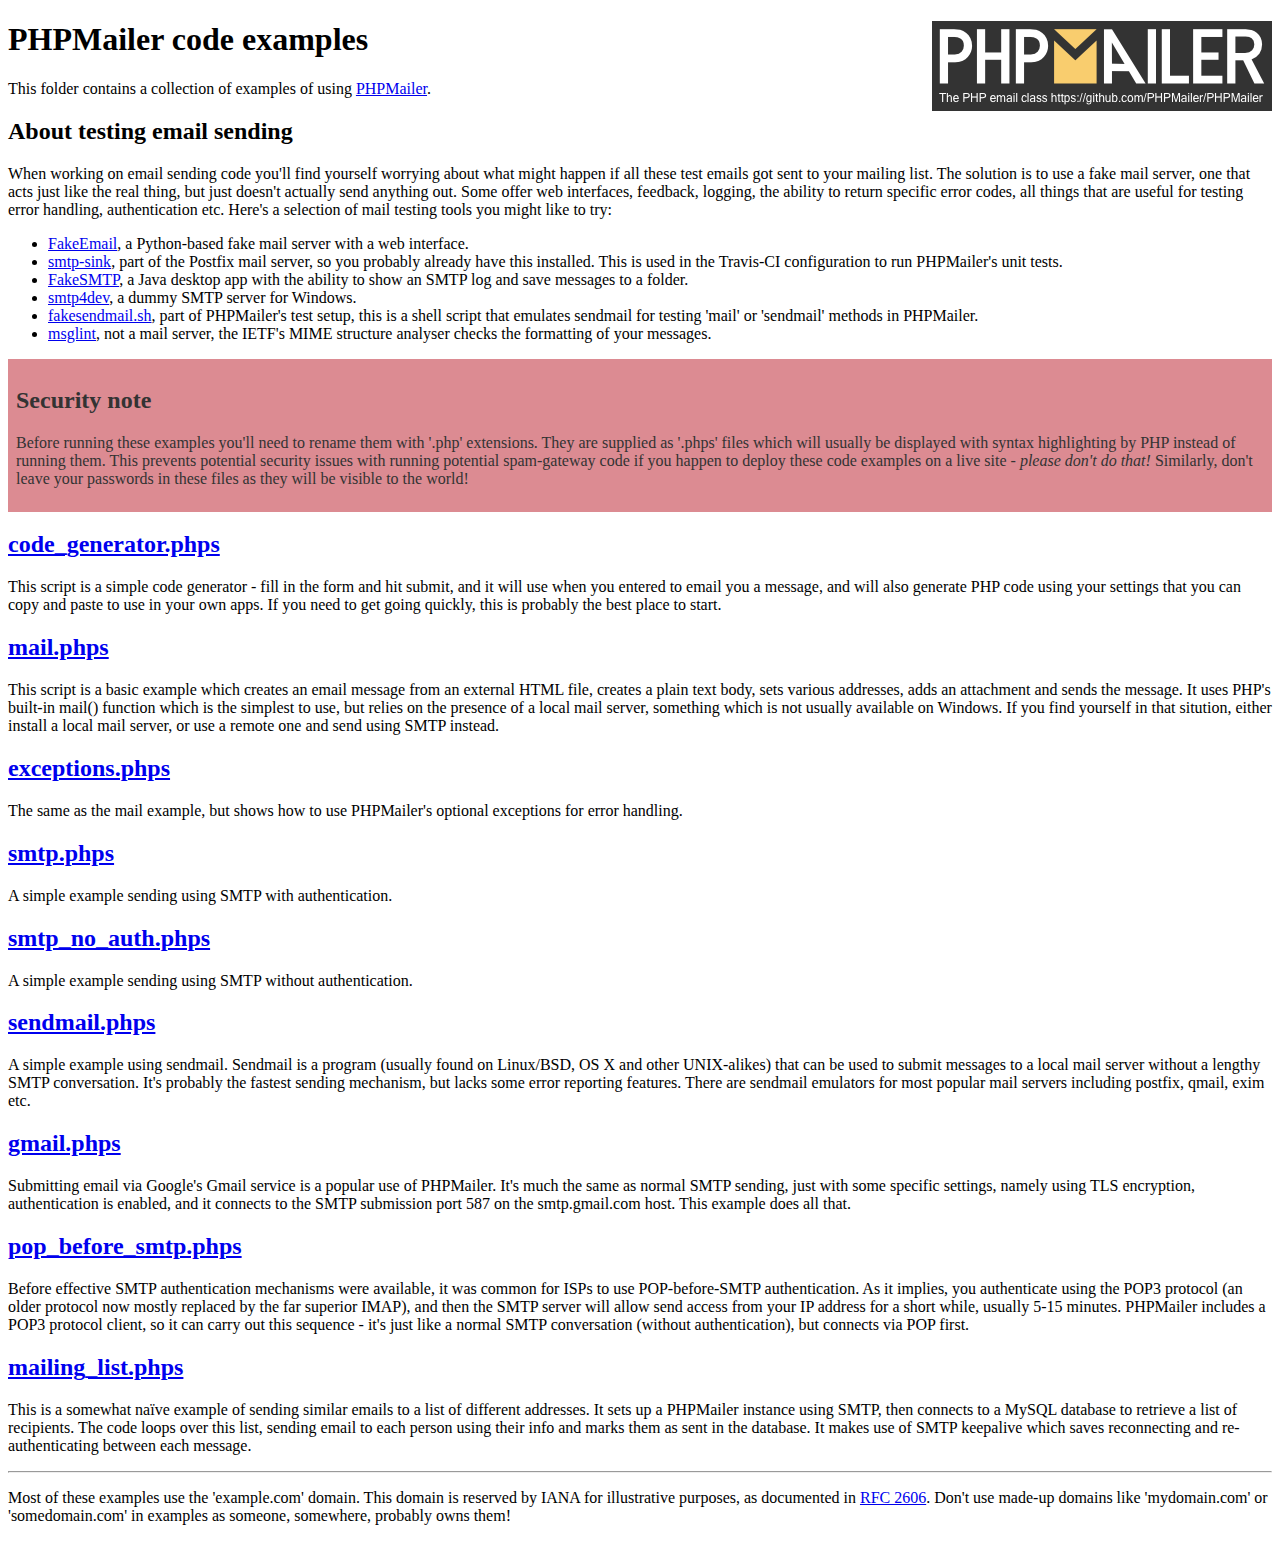
<file: PHPMailer/examples/index.html>
<!DOCTYPE html>
<html>
<head>
	<meta charset="UTF-8">
	<title>PHPMailer Examples</title>
</head>
<body>
<h1>PHPMailer code examples<a href="https://github.com/PHPMailer/PHPMailer"><img src="images/phpmailer.png" style="float:right; border:0;" alt="PHPMailer logo"></a></h1>
<p>This folder contains a collection of examples of using <a href="https://github.com/PHPMailer/PHPMailer">PHPMailer</a>.</p>
<h2>About testing email sending</h2>
<p>When working on email sending code you'll find yourself worrying about what might happen if all these test emails got sent to your mailing list. The solution is to use a fake mail server, one that acts just like the real thing, but just doesn't actually send anything out. Some offer web interfaces, feedback, logging, the ability to return specific error codes, all things that are useful for testing error handling, authentication etc. Here's a selection of mail testing tools you might like to try:</p>
<ul>
  <li><a href="https://github.com/isotoma/FakeEmail">FakeEmail</a>, a Python-based fake mail server with a web interface.</li>
  <li><a href="http://www.postfix.org/smtp-sink.1.html">smtp-sink</a>, part of the Postfix mail server, so you probably already have this installed. This is used in the Travis-CI configuration to run PHPMailer's unit tests.</li>
  <li><a href="https://github.com/Nilhcem/FakeSMTP">FakeSMTP</a>, a Java desktop app with the ability to show an SMTP log and save messages to a folder.</li>
  <li><a href="http://smtp4dev.codeplex.com">smtp4dev</a>, a dummy SMTP server for Windows.</li>
  <li><a href="https://github.com/PHPMailer/PHPMailer/blob/master/test/fakesendmail.sh">fakesendmail.sh</a>, part of PHPMailer's test setup, this is a shell script that emulates sendmail for testing 'mail' or 'sendmail' methods in PHPMailer.</li>
  <li><a href="http://tools.ietf.org/tools/msglint/">msglint</a>, not a mail server, the IETF's MIME structure analyser checks the formatting of your messages.</li>
</ul>
<div style="padding: 8px; color: #333333; background-color: #dc8b92">
<h2>Security note</h2>
<p>Before running these examples you'll need to rename them with '.php' extensions. They are supplied as '.phps' files which will usually be displayed with syntax highlighting by PHP instead of running them. This prevents potential security issues with running potential spam-gateway code if you happen to deploy these code examples on a live site - <em>please don't do that!</em> Similarly, don't leave your passwords in these files as they will be visible to the world!</p>
</div>
<h2><a href="code_generator.phps">code_generator.phps</a></h2>
<p>This script is a simple code generator - fill in the form and hit submit, and it will use when you entered to email you a message, and will also generate PHP code using your settings that you can copy and paste to use in your own apps. If you need to get going quickly, this is probably the best place to start.</p>
<h2><a href="mail.phps">mail.phps</a></h2>
<p>This script is a basic example which creates an email message from an external HTML file, creates a plain text body, sets various addresses, adds an attachment and sends the message. It uses PHP's built-in mail() function which is the simplest to use, but relies on the presence of a local mail server, something which is not usually available on Windows. If you find yourself in that sitution, either install a local mail server, or use a remote one and send using SMTP instead.</p>
<h2><a href="exceptions.phps">exceptions.phps</a></h2>
<p>The same as the mail example, but shows how to use PHPMailer's optional exceptions for error handling.</p>
<h2><a href="smtp.phps">smtp.phps</a></h2>
<p>A simple example sending using SMTP with authentication.</p>
<h2><a href="smtp_no_auth.phps">smtp_no_auth.phps</a></h2>
<p>A simple example sending using SMTP without authentication.</p>
<h2><a href="sendmail.phps">sendmail.phps</a></h2>
<p>A simple example using sendmail. Sendmail is a program (usually found on Linux/BSD, OS X and other UNIX-alikes) that can be used to submit messages to a local mail server without a lengthy SMTP conversation. It's probably the fastest sending mechanism, but lacks some error reporting features. There are sendmail emulators for most popular mail servers including postfix, qmail, exim etc.</p>
<h2><a href="gmail.phps">gmail.phps</a></h2>
<p>Submitting email via Google's Gmail service is a popular use of PHPMailer. It's much the same as normal SMTP sending, just with some specific settings, namely using TLS encryption, authentication is enabled, and it connects to the SMTP submission port 587 on the smtp.gmail.com host. This example does all that.</p>
<h2><a href="pop_before_smtp.phps">pop_before_smtp.phps</a></h2>
<p>Before effective SMTP authentication mechanisms were available, it was common for ISPs to use POP-before-SMTP authentication. As it implies, you authenticate using the POP3 protocol (an older protocol now mostly replaced by the far superior IMAP), and then the SMTP server will allow send access from your IP address for a short while, usually 5-15 minutes. PHPMailer includes a POP3 protocol client, so it can carry out this sequence - it's just like a normal SMTP conversation (without authentication), but connects via POP first.</p>
<h2><a href="mailing_list.phps">mailing_list.phps</a></h2>
<p>This is a somewhat naïve example of sending similar emails to a list of different addresses. It sets up a PHPMailer instance using SMTP, then connects to a MySQL database to retrieve a list of recipients. The code loops over this list, sending email to each person using their info and marks them as sent in the database. It makes use of SMTP keepalive which saves reconnecting and re-authenticating between each message.</p>
<hr>
<p>Most of these examples use the 'example.com' domain. This domain is reserved by IANA for illustrative purposes, as documented in <a href="http://tools.ietf.org/html/rfc2606">RFC 2606</a>. Don't use made-up domains like 'mydomain.com' or 'somedomain.com' in examples as someone, somewhere, probably owns them!</p>
</body>
</html>
</file>
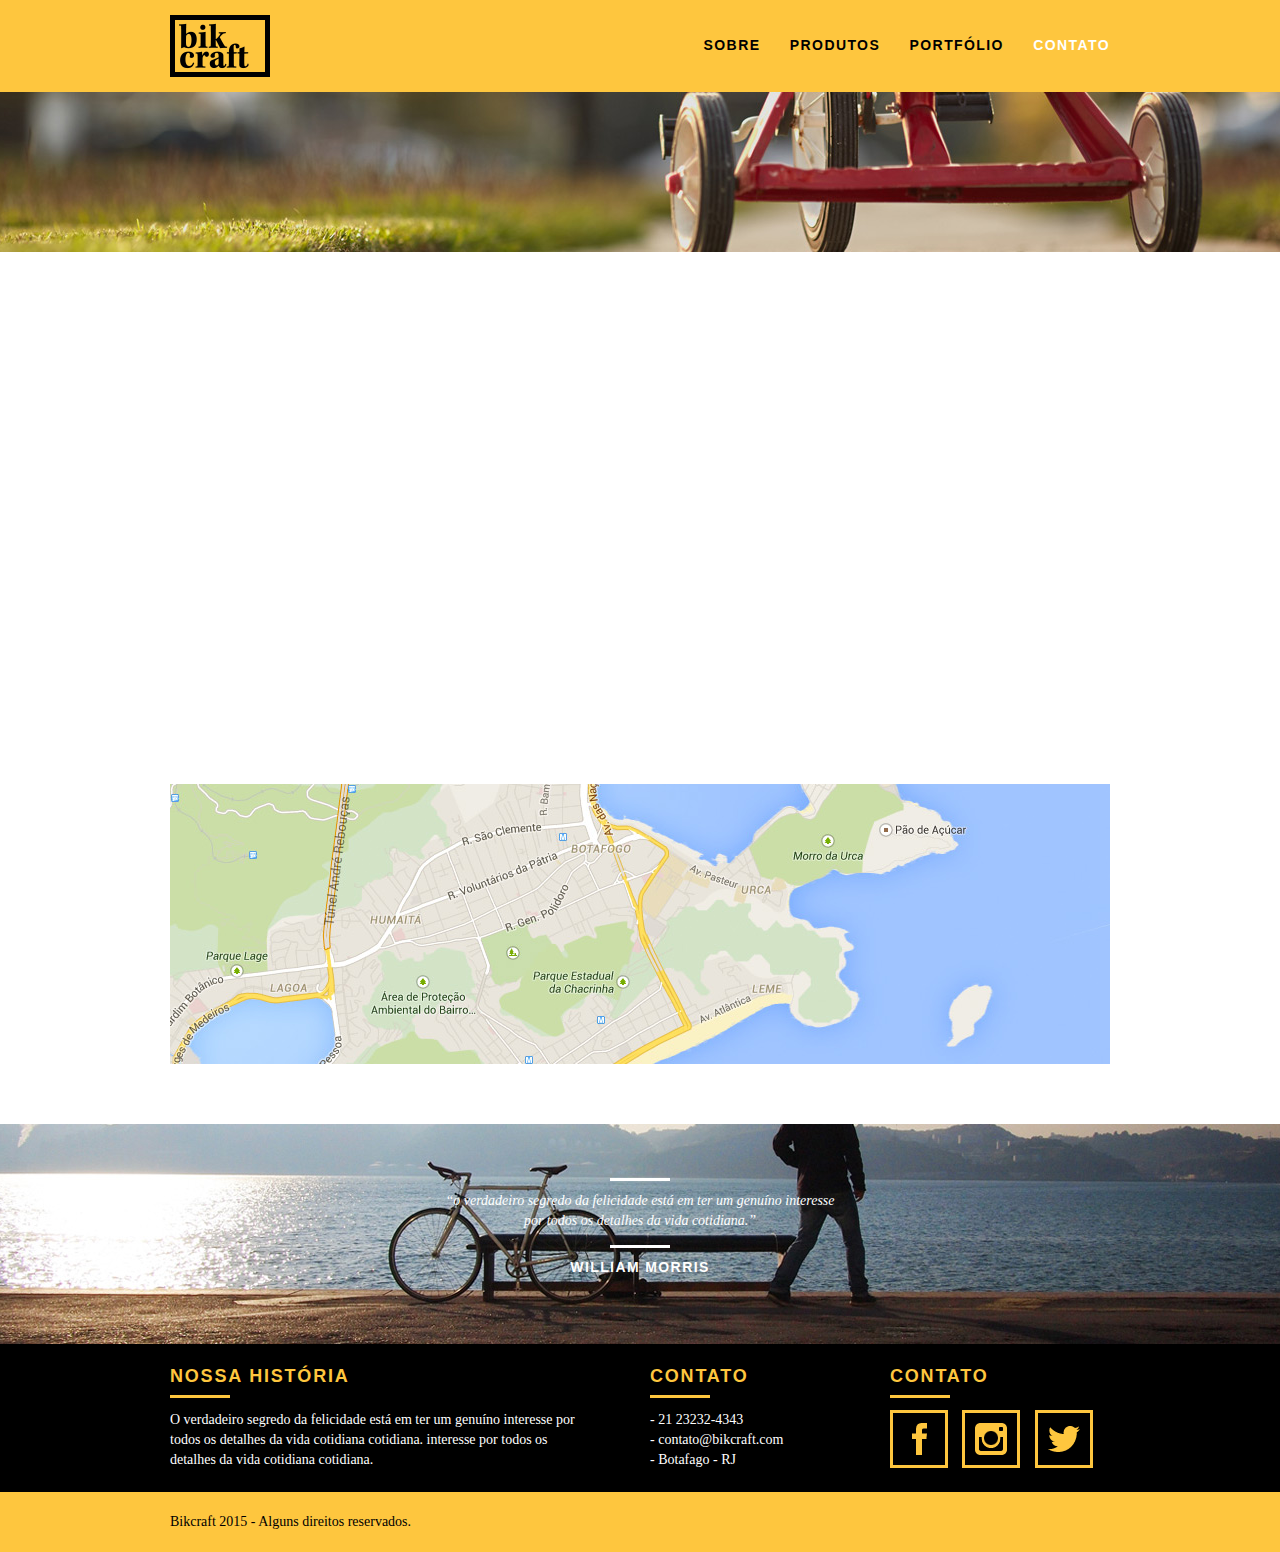
<file: contato.html>
<!DOCTYPE html>
<html lang="pt-br">
	<head>
		<meta charset="utf-8">
		<title>Bikcraft - Contato - 11 99999-9999</title>

		<meta name="description" content="Compre a sua bicicleta personalizada na Bikcraft. Possuímos modelos Passeio, Retrô e Esporte.">
		<meta property="og:type" content="website"/>
		<meta property="og:title" content="Bikcraft -  Contato - 11 99999-9999"/>
		<meta property="og:description" content="Compre sua bicicleta personalizada na Bikcraft."/>
		<meta property="og:url" content="http://bikcraft.com/contato.html"/>
		<meta property="og:image" content="http://http://bikcraft.com/img-og-image.png"/>

		<meta name="viewport" content="width=device-width, initial-scale=1">

		<link rel="shortcut icon" href="favicon.ico"

		<link rel="stylesheet" href="css/normalize.css">
		<link rel="stylesheet" href="css/reset.css">
		<link rel="stylesheet" href="css/grid.css">
		<link rel="stylesheet" href="css/style.css">
		<link rel="stylesheet" href="css/contato.css">
		<link rel="stylesheet" href="css/responsivo.css">
		<script src="js/libs/modernizr.custom.45655.js"></script>
	</head>
	<body>

		<header class="header">
			<div class="container">
				<a href="index.html" class="grid-4">
					<img src="img/logo.png" alt="Bikcraft">
				</a>
				<nav class="grid-12 header_menu">
					<ul>
						<li><a href="sobre.html">Sobre</a></li>
						<li><a href="produtos.html">Produtos</a></li>
						<li><a href="portfolio.html">Portfólio</a></li>
						<li><a href="contato.html" class="menu_ativo">Contato</a></li>
					</ul>
				</nav>
			</div>
		</header>

		<section class="introducao-interna interna_contato">
				<div class="container">
					<h1>Contato</h1>
					<p>Tire suas dúvidas com a gente.</p>
				</div>
			</section>
			
				
				<section class="contato container animar-interno" >
							<form action="enviar.php" method="post" name="form" class="formphp contato_form grid-8">
							<label for="nome">Nome</label>
							<input id="nome" name="nome" type="text">
							<label for="email">E-mail</label>
							<input id="email" name="email" type="text">
							<label for="telefone">Telefone</label>
							<input id="telefone" name="telefone" type="text">
						
							<label class="nao-aparece">Se você não é um robô, deixe em branco.</label>
							<input type="text" class="nao-aparece" name="leaveblank">
							<label class="nao-aparece">Se você não é um robô, não mude este campo.</label>
							<input type="text" class="nao-aparece" name="dontchange" value="http://" >
						
							<label for="mensagem">Mensagem</label>
							<textarea name="mensagem" id="mensagem"></textarea>
						
							<button id="enviar" name="enviar" type="submit" class="btn btn-preto" >Enviar</button>
						</form>


						<div class="contato_dados grid-8">
							<h3>Dados</h3>
							<span>+55 21 93223 3232</span>
							<span>orcamento@bikcraft.com</span>
							<span>Rua Ali Perto - Bairro Central</span>
							<span>São Paulo - SP - Brasil</span>
							<h3>Redes Sociais</h3>
							<ul>
									<li><a href="http://facebook.com" target="_blank"><img src="img/redes-sociais/facebook.png"></a></li>
									<li><a href="http://instagram.com" target="_blank"><img src="img/redes-sociais/instagram.png"></a></li>
									<li><a href="http://twitter.com" target="_blank"><img src="img/redes-sociais/twitter.png"></a></li>
								</ul>
						</div>
				</section>

				<section class="container contato_mapa">
					<a href="http://google.com" target="_blank" class="grid-16"><img src="img/endereco-bikcraft.jpg" alt="Endereço do Bikcraft"></a>
				</section>
	
			<div class="quebra">
				<blockquote class="quote-externo container">
					<p>“o verdadeiro segredo da felicidade está em ter um genuíno interesse por todos os detalhes da vida cotidiana.”</p>
					<cite>WILLIAM MORRIS</cite>
				</blockquote>
			</div>
	
			<footer>
				<div class="footer">
					<div class="container">
	
						<div class="grid-8 footer_historia">
							<h3>Nossa História</h3>
							<p>O verdadeiro segredo da felicidade está em ter um genuíno interesse por todos os detalhes da vida cotidiana cotidiana. interesse por todos os detalhes da vida cotidiana cotidiana.</p>
						</div>
	
						<div class="grid-4 footer_contato">
							<h3>Contato</h3>
							<ul>
								<li>- 21 23232-4343</li>
								<li>- contato@bikcraft.com</li>
								<li>- Botafago - RJ</li>
							</ul>
						</div>
	
						<div class="grid-4 footer_redes">
							<h3>Contato</h3>
							<ul>
								<li><a href="http://facebook.com" target="_blank"><img src="img/redes-sociais/facebook.png" alt="Facebook Bikcraft"></a></li>
								<li><a href="http://instagram.com" target="_blank"><img src="img/redes-sociais/instagram.png" alt="Instagram Bikcraft"></a></li>
								<li><a href="http://twitter.com" target="_blank"><img src="img/redes-sociais/twitter.png" alt="Twitter Bikcraft"></a></li>
							</ul>
						</div>
	
					</div>
				</div>
	
				<div class="copy">
					<div class="container">
						<p class="grid-16">Bikcraft 2015 - Alguns direitos reservados.</p>
					</div>
				</div>
			</footer>
	
<!-- JavaScript -->	
<script src="js/libs/jquery.js"></script>
<script src="js/libs/plugin.js"></script>
<script src="js/libs/main.js"></script>
<!-- JavaScript -->	

<script>
	$(function() {
		$(".rslides").responsiveSlides();
	});
</script>
		</body>
	</html>
</file>
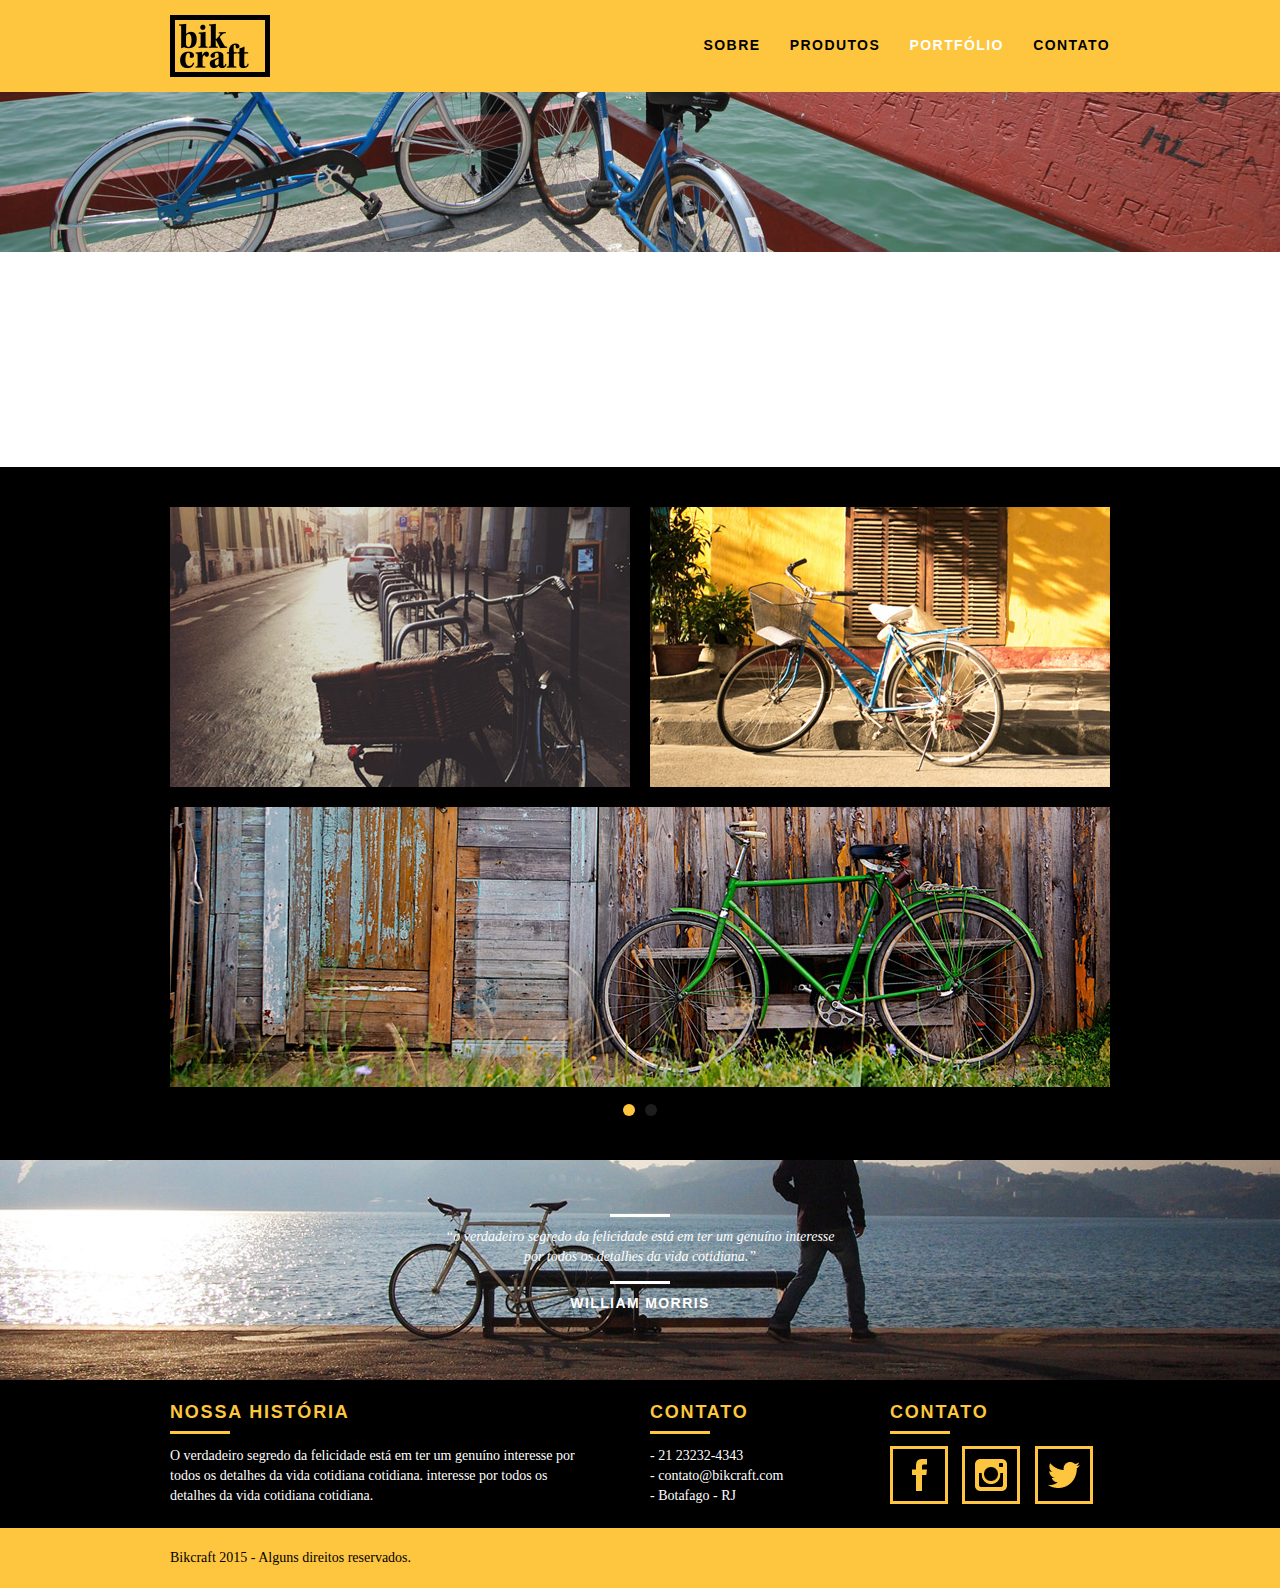
<file: portfolio.html>
<!DOCTYPE html>
<html lang="pt-br">
	<head>
		<meta charset="utf-8">
		<title>Bikcraft - Conheça o portfólio de clientes</title>

		<meta name="description" content="Compre a sua bicicleta personalizada na Bikcraft. Possuímos modelos Passeio, Retrô e Esporte.">
		<meta property="og:type" content="website"/>
		<meta property="og:title" content="Bikcraft - Conheça o portfólio de clientes"/>
		<meta property="og:description" content="Compre sua bicicleta personalizada na Bikcraft."/>
		<meta property="og:url" content="http://bikcraft.com/portfolio.html"/>
		<meta property="og:image" content="http://http://bikcraft.com/img-og-image.png"/>

		<meta name="viewport" content="width=device-width, initial-scale=1">

		<link rel="shortcut icon" href="favicon.ico"

		<link rel="stylesheet" href="css/normalize.css">
		<link rel="stylesheet" href="css/reset.css">
		<link rel="stylesheet" href="css/grid.css">
		<link rel="stylesheet" href="css/style.css">
		<link rel="stylesheet" href="css/portfolio.css">
		<link rel="stylesheet" href="css/responsivo.css">
		<script src="js/libs/modernizr.custom.45655.js"></script>
	</head>
	<body>

		<header class="header">
			<div class="container">
				<a href="index.html" class="grid-4">
					<img src="img/logo.png" alt="Bikcraft">
				</a>
				<nav class="grid-12 header_menu">
					<ul>
						<li><a href="sobre.html">Sobre</a></li>
						<li><a href="produtos.html">Produtos</a></li>
						<li><a href="portfolio.html" class="menu_ativo">Portfólio</a></li>
						<li><a href="contato.html">Contato</a></li>
					</ul>
				</nav>
			</div>
		</header>

		<section class="introducao-interna interna_portfolio">
				<div class="container">
					<h1>Portfólio</h1>
					<p>Conheça os projetos que amamos mostrar. </p>
				</div>
			</section>

			<section class="container animar-interno">
				<ul class="rslides">
					<li>
				<blockquote class="quote_clientes"> 
					<p>"No mundo atual, a contínua expansão de nossa atividade cumpre um papel essencial na formulação da questão inovadora da qual fazemos parte".</p>
					<cite>	Barbara Moss</cite>
				</blockquote>
				</li>

				<li>
						<blockquote class="quote_clientes"> 
							<p>"No mundo recente, a contínua expansão de nossa atividade cumpre um papel essencial na formulação da questão inovadora da qual fazemos parte".</p>
							<cite>Maria Antonieta</cite>
						</blockquote>
					</li>

						<li>
								<blockquote class="quote_clientes"> 
									<p>"Atualmente, a contínua expansão de nossa atividade cumpre um papel essencial na formulação da questão inovadora da qual fazemos parte".</p>
									<cite>Leona Lewis</cite>
								</blockquote>
				</li>
			</ul>
			</section>
	
			<section class="portfolio">
					<div class="container">
						<ul class="portfolio_lista rslides_portfolio">

							<li>
							<div class="grid-8"><img src="img/portfolio/retro.jpg" alt="Bicicleta Retro"></div>
							<div class="grid-8"><img src="img/portfolio/passeio.jpg" alt="Bicicleta Passeio"></div>
							<div class="grid-16"><img src="img/portfolio/esporte.jpg" alt="Bicicleta Esporte"></div>
						</li>

						<li>
									<div class="grid-8"><img src="img/portfolio/passeio.jpg" alt="Bicicleta Passeio"></div>
									<div class="grid-8"><img src="img/portfolio/retro.jpg" alt="Bicicleta Retro"></div>
									<div class="grid-16"><img src="img/portfolio/esporte.jpg" alt="Bicicleta Esporte"></div>
									
									
						</li>

					</ul>
					</div>
				</section>
	
			<div class="quebra">
				<blockquote class="quote-externo container">
					<p>“o verdadeiro segredo da felicidade está em ter um genuíno interesse por todos os detalhes da vida cotidiana.”</p>
					<cite>WILLIAM MORRIS</cite>
				</blockquote>
			</div>
	
			<footer>
				<div class="footer">
					<div class="container">
	
						<div class="grid-8 footer_historia">
							<h3>Nossa História</h3>
							<p>O verdadeiro segredo da felicidade está em ter um genuíno interesse por todos os detalhes da vida cotidiana cotidiana. interesse por todos os detalhes da vida cotidiana cotidiana.</p>
						</div>
	
						<div class="grid-4 footer_contato">
							<h3>Contato</h3>
							<ul>
								<li>- 21 23232-4343</li>
								<li>- contato@bikcraft.com</li>
								<li>- Botafago - RJ</li>
							</ul>
						</div>
	
						<div class="grid-4 footer_redes">
							<h3>Contato</h3>
							<ul>
								<li><a href="http://facebook.com" target="_blank"><img src="img/redes-sociais/facebook.png" alt="Facebook Bikcraft"></a></li>
								<li><a href="http://instagram.com" target="_blank"><img src="img/redes-sociais/instagram.png" alt="Instagram Bikcraft"></a></li>
								<li><a href="http://twitter.com" target="_blank"><img src="img/redes-sociais/twitter.png" alt="Twitter Bikcraft"></a></li>
							</ul>
						</div>
	
					</div>
				</div>
	
				<div class="copy">
					<div class="container">
						<p class="grid-16">Bikcraft 2015 - Alguns direitos reservados.</p>
					</div>
				</div>
			</footer>

<!-- JavaScript -->	
<script src="js/libs/jquery.js"></script>
<script src="js/libs/plugin.js"></script>
<script src="js/libs/main.js"></script>
<!-- JavaScript -->	

<script>
	$(function() {
		$(".rslides").responsiveSlides();
	});
</script>

		</body>
	</html>
</file>
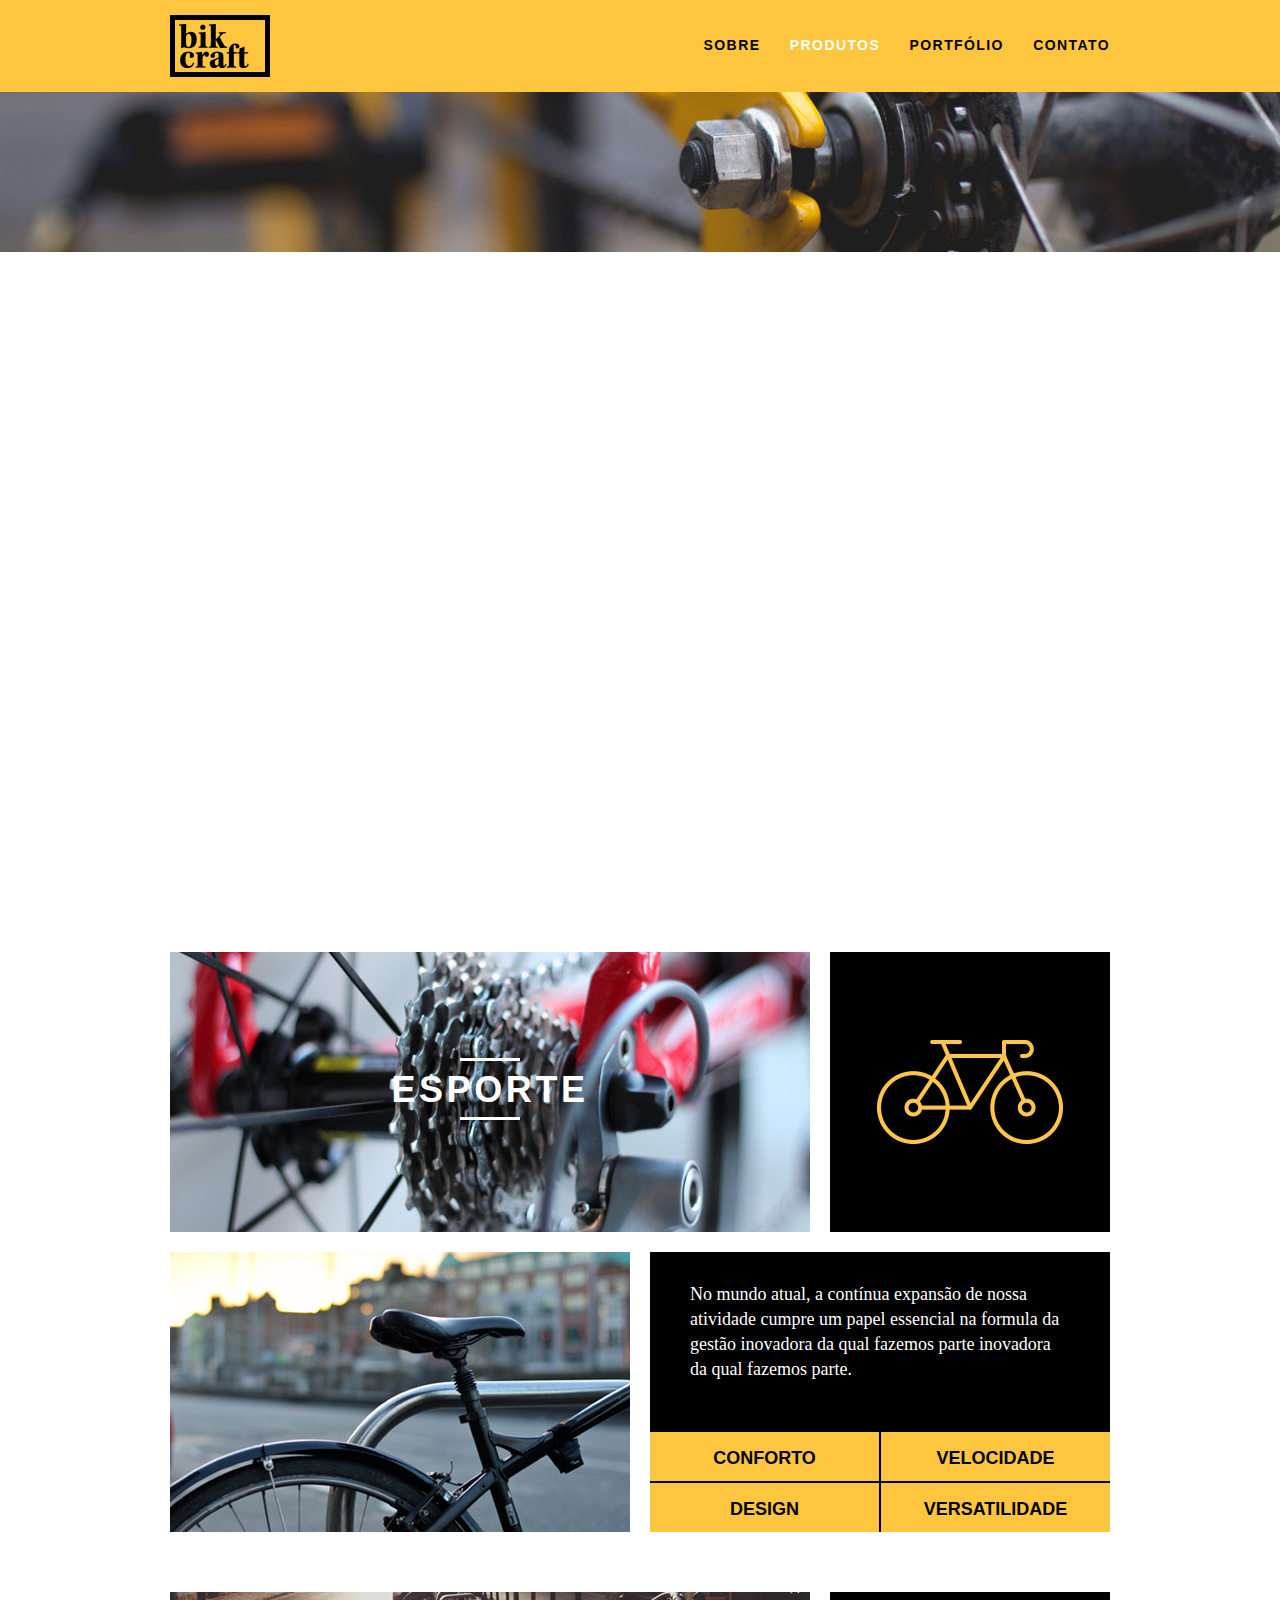
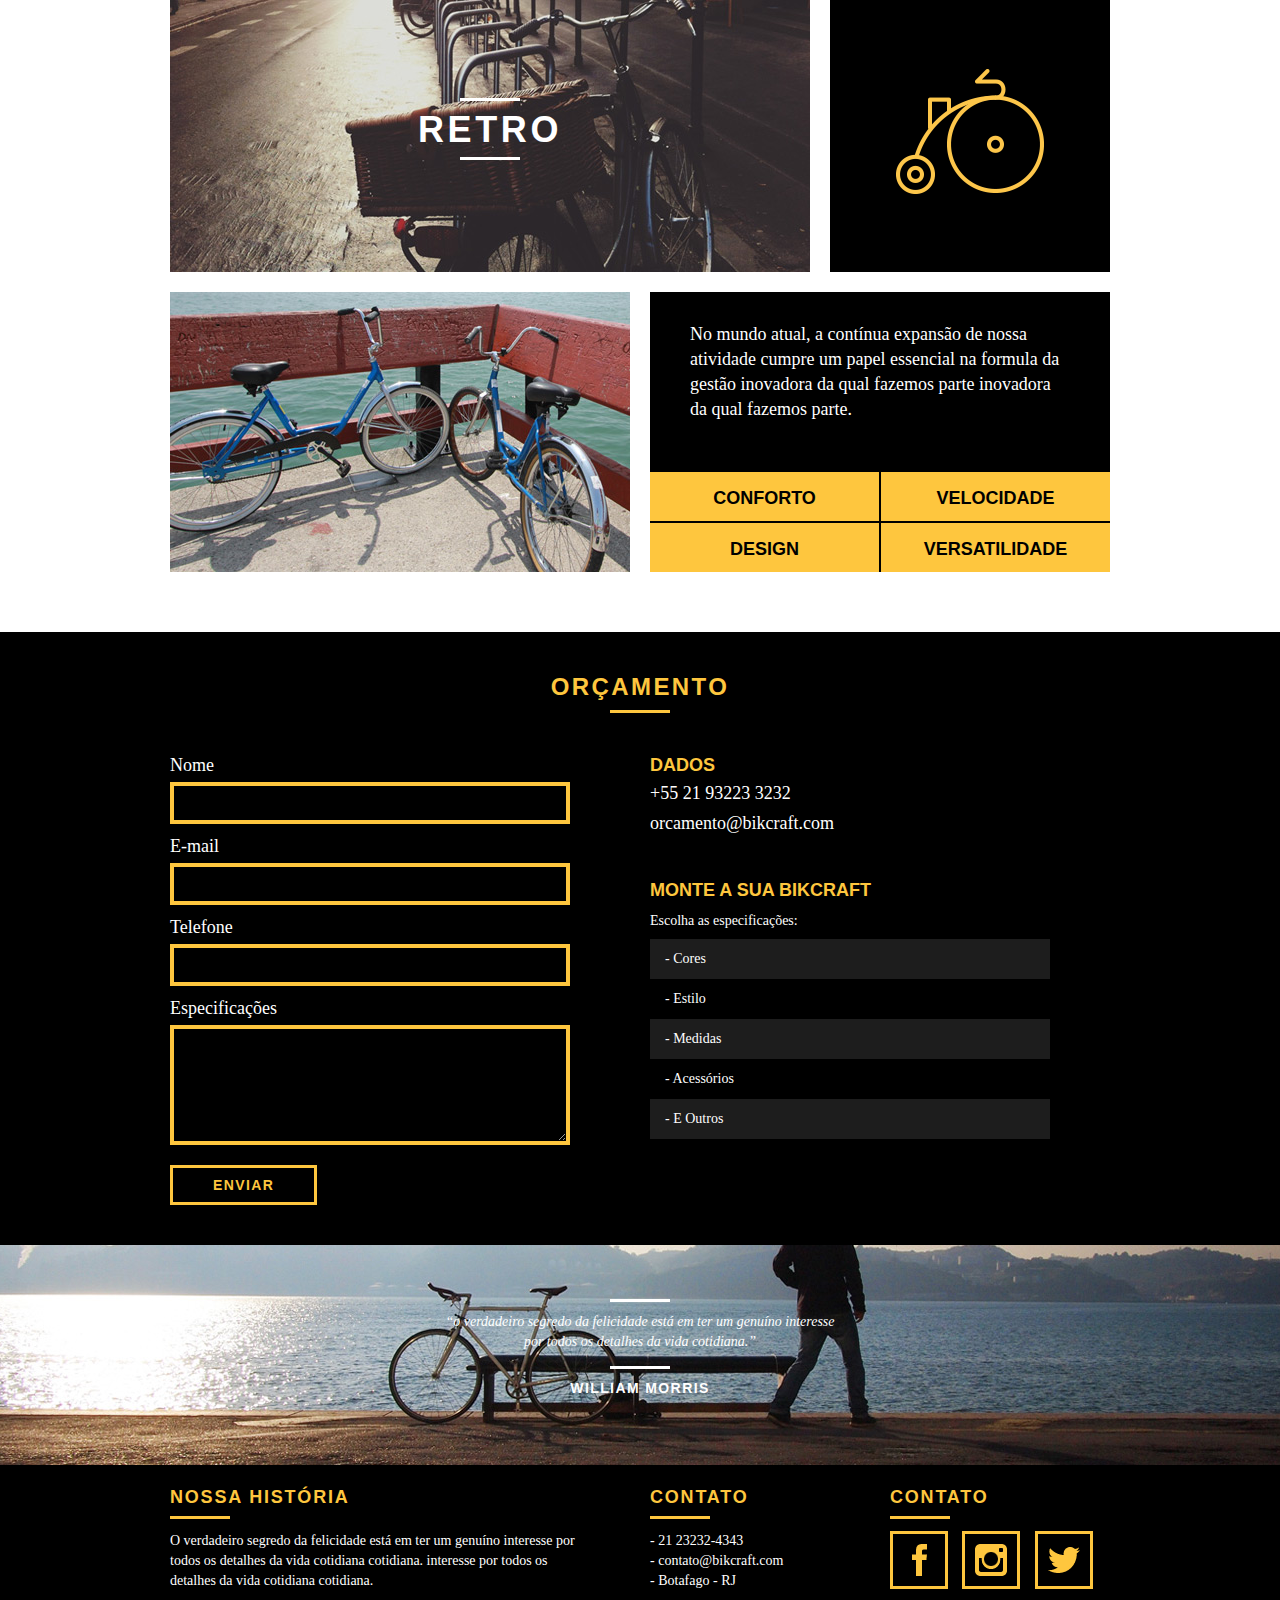
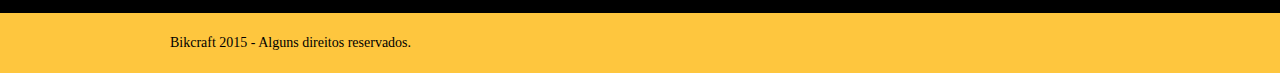
<file: produtos.html>
<!DOCTYPE html>
<html lang="pt-br">
	<head>
		<meta charset="utf-8">
		<title>Bikcraft - Conheça as linhas Passeio, Retrô e Espote</title>

		<meta name="description" content="Compre a sua bicicleta personalizada na Bikcraft. Possuímos modelos Passeio, Retrô e Esporte.">
		<meta property="og:type" content="website"/>
		<meta property="og:title" content="Bikcraft -  Conheça as linhas Passeio, Retrô e Espote"/>
		<meta property="og:description" content="Compre sua bicicleta personalizada na Bikcraft."/>
		<meta property="og:url" content="http://bikcraft.com/produtos.html"/>
		<meta property="og:image" content="http://http://bikcraft.com/img-og-image.png"/>

		<meta name="viewport" content="width=device-width, initial-scale=1">

		<link rel="shortcut icon" href="favicon.ico"

		<link rel="stylesheet" href="css/normalize.css">
		<link rel="stylesheet" href="css/reset.css">
		<link rel="stylesheet" href="css/grid.css">
		<link rel="stylesheet" href="css/style.css">
		<link rel="stylesheet" href="css/produtos.css">
		<link rel="stylesheet" href="css/responsivo.css">
		<script src="js/libs/modernizr.custom.45655.js"></script>
	</head>
	<body>

		<header class="header">
			<div class="container">
				<a href="index.html" class="grid-4">
					<img src="img/logo.png" alt="Bikcraft">
				</a>
				<nav class="grid-12 header_menu">
					<ul>
						<li><a href="sobre.html">Sobre</a></li>
						<li><a href="produtos.html" class="menu_ativo">Produtos</a></li>
						<li><a href="portfolio.html">Portfólio</a></li>
						<li><a href="contato.html">Contato</a></li>
					</ul>
				</nav>
			</div>
		</header>

		<section class="introducao-interna interna_produtos">
				<div class="container">
					<h1>Produtos</h1>
					<p>Conheça todos os nossos proutos</p>
				</div>
			</section>
			
			<section class="container produto_item animar-interno">
					<div class="grid-11">
						<img src="img/produtos/bikcraft-passeio-1.jpg" alt="Bikcraft Passeio">
						<h2>Passeio</h2>
					</div>
					<div class="grid-5 produto_icone"><img src="img/produtos/passeio.png" alt="image-passeio"></div>
					<div class="grid-8"><img src="img/produtos/bikcraft-passeio-2.jpg" alt="Bikcraft Passeio"></div>
					<div class="grid-8 produto_info">
						<p>No mundo atual, a contínua expansão de nossa atividade cumpre um papel essencial na formula da gestão inovadora da qual fazemos parte inovadora da qual fazemos parte.</p>
						<ul>
							<li>Conforto</li>
							<li>Velocidade</li>
							<li>Design</li>
							<li>Versatilidade</li>
						</ul>
					</div>
				</section>
		
				<section class="container produto_item">
					<div class="grid-11">
						<img src="img/produtos/bikcraft-esporte-1.jpg" alt="Bikcraft Esporte">
						<h2>Esporte</h2>
					</div>
					<div class="grid-5 produto_icone"><img src="img/produtos/esporte.png" alt="image-produtos"></div>
					<div class="grid-8"><img src="img/produtos/bikcraft-esporte-2.jpg" alt="Bikcraft Esporte"></div>
					<div class="grid-8 produto_info">
						<p>No mundo atual, a contínua expansão de nossa atividade cumpre um papel essencial na formula da gestão inovadora da qual fazemos parte inovadora da qual fazemos parte.</p>
						<ul>
							<li>Conforto</li>
							<li>Velocidade</li>
							<li>Design</li>
							<li>Versatilidade</li>
						</ul>
					</div>
				</section>
		
				<section class="container produto_item">
					<div class="grid-11">
						<img src="img/produtos/bikcraft-retro-1.jpg" alt="Bikcraft Retro">
						<h2>Retro</h2>
					</div>
					<div class="grid-5 produto_icone"><img src="img/produtos/retro.png" alt="icone-retro"></div>
					<div class="grid-8"><img src="img/produtos/bikcraft-retro-2.jpg" alt="Bikcraft Retro"></div>
					<div class="grid-8 produto_info">
						<p>No mundo atual, a contínua expansão de nossa atividade cumpre um papel essencial na formula da gestão inovadora da qual fazemos parte inovadora da qual fazemos parte.</p>
						<ul>
							<li>Conforto</li>
							<li>Velocidade</li>
							<li>Design</li>
							<li>Versatilidade</li>
						</ul>
					</div>
				</section>
		
				<section class="orcamento">
					<div class="container">
						<h2 class="subtitulo">Orçamento</h2>
						<form id="form_orcamento" class="form grid-8">
							<form action="enviar.php" method="post" name="form" class="formphp form grid-8">
							<label for="nome">Nome</label>
							<input id="nome" name="nome" type="text">
							<label for="email">E-mail</label>
							<input id="email" name="email" type="text">
							<label for="telefone">Telefone</label>
							<input id="telefone" name="telefone" type="text">
						
													
							<label for="mensagem">Especificações</label>
							<textarea name="mensagem" id="mensagem"></textarea>
						
							<button id="enviar" name="enviar" type="submit" class="btn">Enviar</button>
						</form>


						<div class="orcamento_dados grid-8">
							<h3>Dados</h3>
							<span>+55 21 93223 3232</span>
							<span>orcamento@bikcraft.com</span>
							<h3>Monte a sua Bikcraft</h3>
							<p>Escolha as especificações:</p>
							<ul>
								<li>- Cores</li>
								<li>- Estilo</li>
								<li>- Medidas</li>
								 <li>- Acessórios</li>
								<li>- E Outros</li>
							</ul>
						</div>
					</div>
				</section>
	
			<div class="quebra">
				<blockquote class="quote-externo container">
					<p>“o verdadeiro segredo da felicidade está em ter um genuíno interesse por todos os detalhes da vida cotidiana.”</p>
					<cite>WILLIAM MORRIS</cite>
				</blockquote>
			</div>
	
			<footer>
				<div class="footer">
					<div class="container">
	
						<div class="grid-8 footer_historia">
							<h3>Nossa História</h3>
							<p>O verdadeiro segredo da felicidade está em ter um genuíno interesse por todos os detalhes da vida cotidiana cotidiana. interesse por todos os detalhes da vida cotidiana cotidiana.</p>
						</div>
	
						<div class="grid-4 footer_contato">
							<h3>Contato</h3>
							<ul>
								<li>- 21 23232-4343</li>
								<li>- contato@bikcraft.com</li>
								<li>- Botafago - RJ</li>
							</ul>
						</div>
	
						<div class="grid-4 footer_redes">
							<h3>Contato</h3>
							<ul>
								<li><a href="http://facebook.com" target="_blank"><img src="img/redes-sociais/facebook.png" alt="Facebook Bikcraft"></a></li>
								<li><a href="http://instagram.com" target="_blank"><img src="img/redes-sociais/instagram.png" alt="Instagram Bikcraft"></a></li>
								<li><a href="http://twitter.com" target="_blank"><img src="img/redes-sociais/twitter.png" alt="Twitter Bikcraft"></a></li>
							</ul>
						</div>
	
					</div>
				</div>
	
				<div class="copy">
					<div class="container">
						<p class="grid-16">Bikcraft 2015 - Alguns direitos reservados.</p>
					</div>
				</div>
			</footer>

<!-- JavaScript -->	
<script src="js/libs/jquery.js"></script>
<script src="js/libs/plugin.js"></script>
<script src="js/libs/main.js"></script>
<!-- JavaScript -->	

<script>
	$(function() {
		$(".rslides").responsiveSlides();
	});
</script>
		</body>
	</html>
</file>
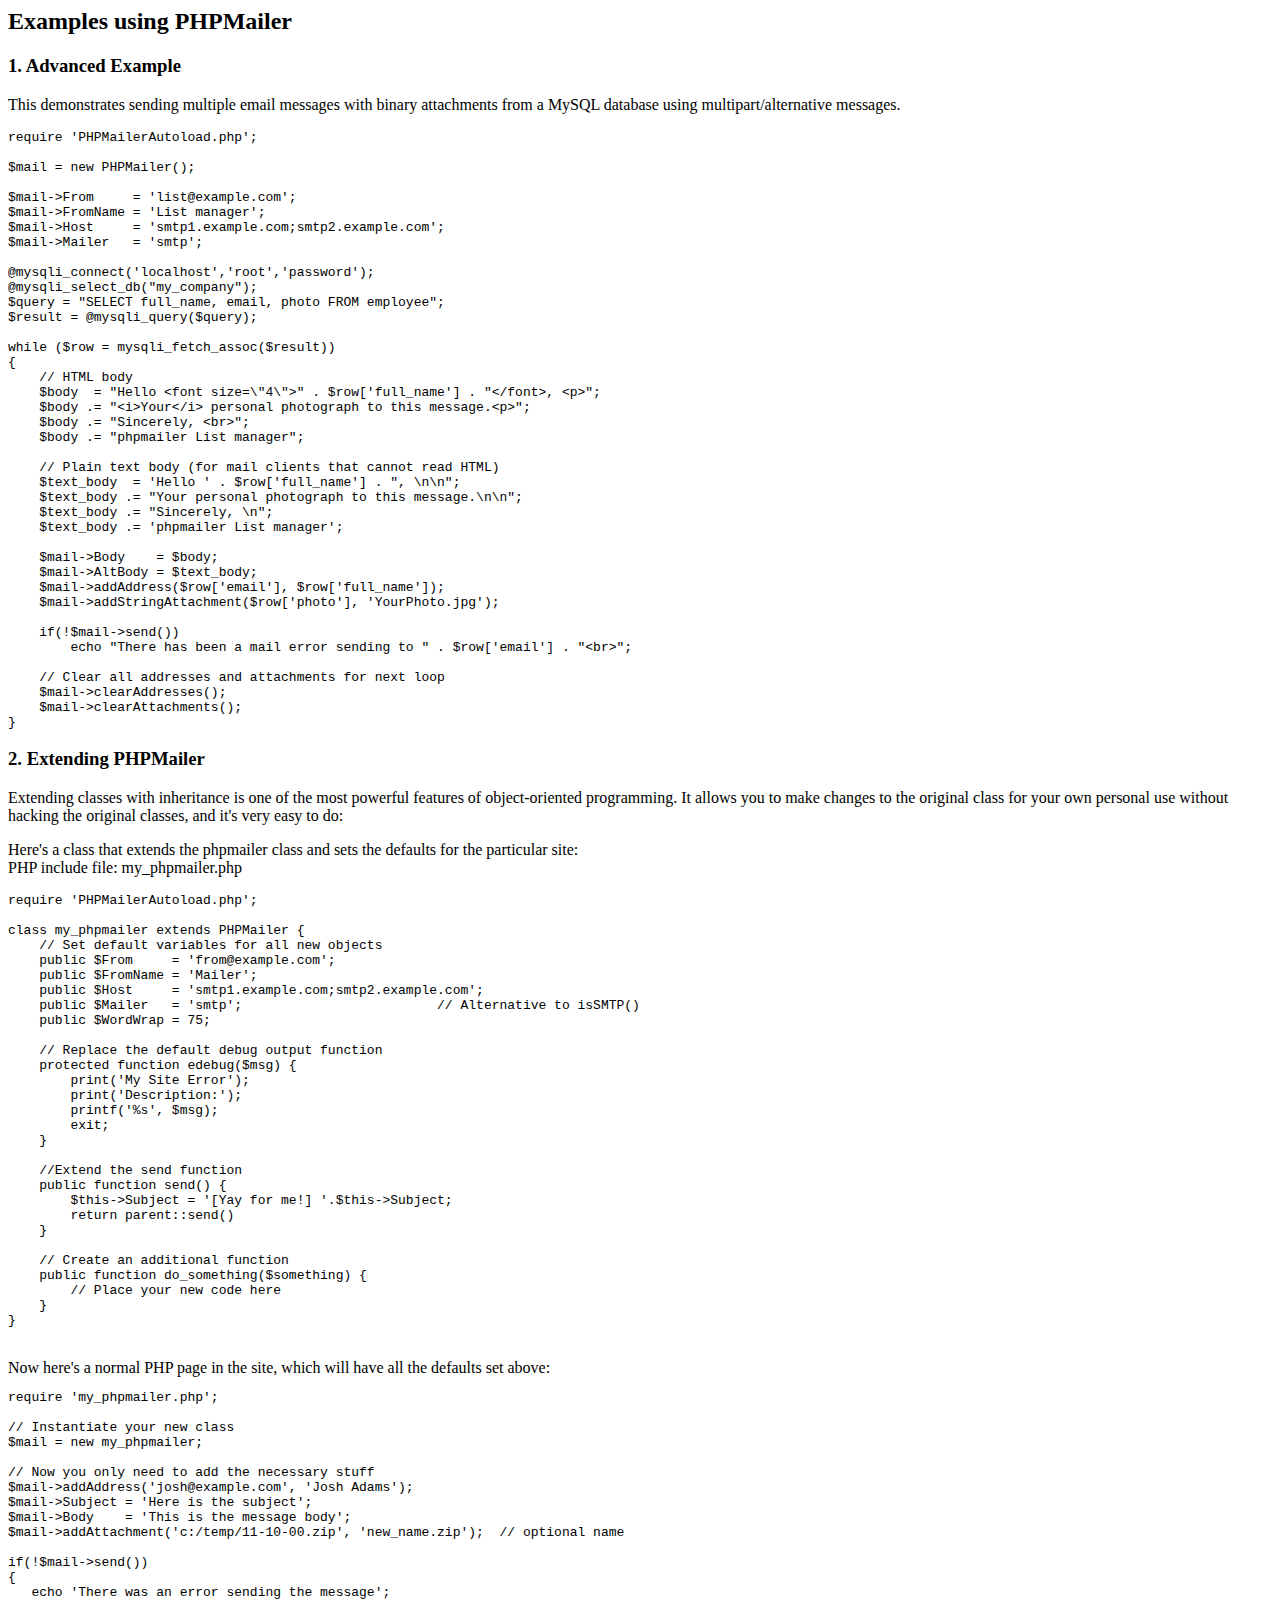
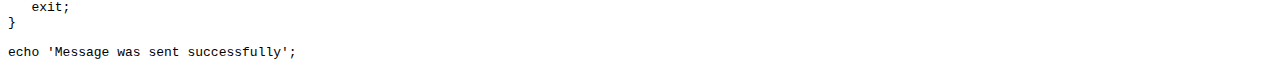
<file: PHPMailer/docs/extending.html>
<html>
<head>
<title>Examples using phpmailer</title>
</head>

<body>

<h2>Examples using PHPMailer</h2>

<h3>1. Advanced Example</h3>
<p>

This demonstrates sending multiple email messages with binary attachments
from a MySQL database using multipart/alternative messages.<p>

<pre>
require 'PHPMailerAutoload.php';

$mail = new PHPMailer();

$mail->From     = 'list@example.com';
$mail->FromName = 'List manager';
$mail->Host     = 'smtp1.example.com;smtp2.example.com';
$mail->Mailer   = 'smtp';

@mysqli_connect('localhost','root','password');
@mysqli_select_db("my_company");
$query = "SELECT full_name, email, photo FROM employee";
$result = @mysqli_query($query);

while ($row = mysqli_fetch_assoc($result))
{
    // HTML body
    $body  = "Hello &lt;font size=\"4\"&gt;" . $row['full_name'] . "&lt;/font&gt;, &lt;p&gt;";
    $body .= "&lt;i&gt;Your&lt;/i&gt; personal photograph to this message.&lt;p&gt;";
    $body .= "Sincerely, &lt;br&gt;";
    $body .= "phpmailer List manager";

    // Plain text body (for mail clients that cannot read HTML)
    $text_body  = 'Hello ' . $row['full_name'] . ", \n\n";
    $text_body .= "Your personal photograph to this message.\n\n";
    $text_body .= "Sincerely, \n";
    $text_body .= 'phpmailer List manager';

    $mail->Body    = $body;
    $mail->AltBody = $text_body;
    $mail->addAddress($row['email'], $row['full_name']);
    $mail->addStringAttachment($row['photo'], 'YourPhoto.jpg');

    if(!$mail->send())
        echo "There has been a mail error sending to " . $row['email'] . "&lt;br&gt;";

    // Clear all addresses and attachments for next loop
    $mail->clearAddresses();
    $mail->clearAttachments();
}
</pre>
<p>

<h3>2. Extending PHPMailer</h3>
<p>

Extending classes with inheritance is one of the most
powerful features of object-oriented programming. It allows you to make changes to the
original class for your own personal use without hacking the original
classes, and it's very easy to do:

<p>
Here's a class that extends the phpmailer class and sets the defaults
for the particular site:<br>
PHP include file: my_phpmailer.php
<p>

<pre>
require 'PHPMailerAutoload.php';

class my_phpmailer extends PHPMailer {
    // Set default variables for all new objects
    public $From     = 'from@example.com';
    public $FromName = 'Mailer';
    public $Host     = 'smtp1.example.com;smtp2.example.com';
    public $Mailer   = 'smtp';                         // Alternative to isSMTP()
    public $WordWrap = 75;

    // Replace the default debug output function
    protected function edebug($msg) {
        print('My Site Error');
        print('Description:');
        printf('%s', $msg);
        exit;
    }

    //Extend the send function
    public function send() {
        $this->Subject = '[Yay for me!] '.$this->Subject;
        return parent::send()
    }

    // Create an additional function
    public function do_something($something) {
        // Place your new code here
    }
}
</pre>
<br>
Now here's a normal PHP page in the site, which will have all the defaults set above:<br>

<pre>
require 'my_phpmailer.php';

// Instantiate your new class
$mail = new my_phpmailer;

// Now you only need to add the necessary stuff
$mail->addAddress('josh@example.com', 'Josh Adams');
$mail->Subject = 'Here is the subject';
$mail->Body    = 'This is the message body';
$mail->addAttachment('c:/temp/11-10-00.zip', 'new_name.zip');  // optional name

if(!$mail->send())
{
   echo 'There was an error sending the message';
   exit;
}

echo 'Message was sent successfully';
</pre>
</body>
</html>
</file>
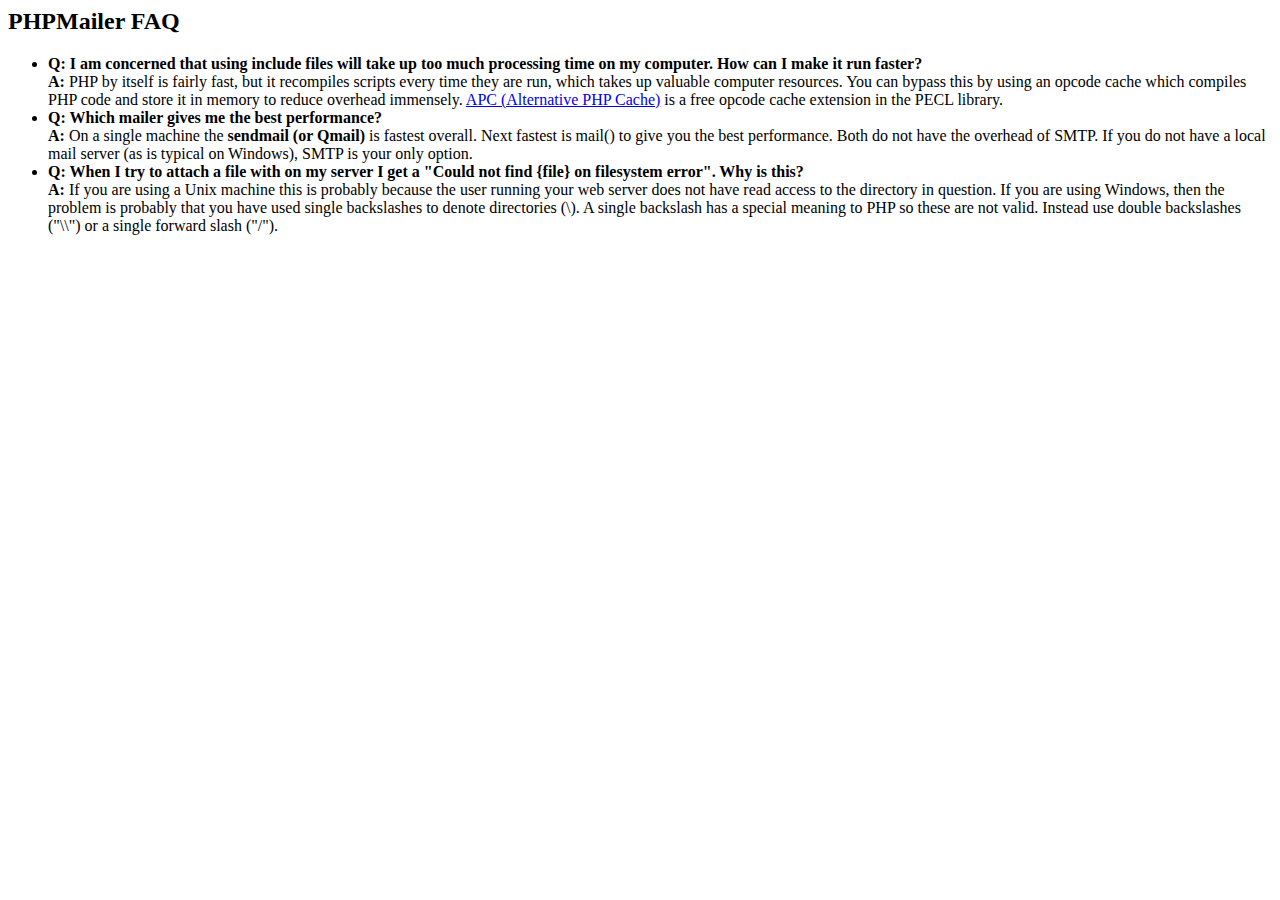
<file: PHPMailer/docs/faq.html>
﻿<html>
<head>
<title>PHPMailer FAQ</title>
</head>
<body>
<h2>PHPMailer FAQ</h2>
<ul>
    <li><strong>Q: I am concerned that using include files will take up too much
    processing time on my computer. How can I make it run faster?</strong><br>
    <strong>A:</strong> PHP by itself is fairly fast, but it recompiles scripts every time they are run, which takes up valuable
    computer resources. You can bypass this by using an opcode cache which compiles
    PHP code and store it in memory to reduce overhead immensely. <a href="http://www.php.net/apc/">APC
    (Alternative PHP Cache)</a> is a free opcode cache extension in the PECL library.</li>
    <li><strong>Q: Which mailer gives me the best performance?</strong><br>
    <strong>A:</strong> On a single machine the <strong>sendmail (or Qmail)</strong> is fastest overall.
    Next fastest is mail() to give you the best performance. Both do not have the overhead of SMTP.
    If you do not have a local mail server (as is typical on Windows), SMTP is your only option.</li>
    <li><strong>Q: When I try to attach a file with on my server I get a
    "Could not find {file} on filesystem error". Why is this?</strong><br>
    <strong>A:</strong> If you are using a Unix machine this is probably because the user
    running your web server does not have read access to the directory in question. If you are using Windows,
    then the problem is probably that you have used single backslashes to denote directories (\).
    A single backslash has a special meaning to PHP so these are not
    valid. Instead use double backslashes ("\\") or a single forward
    slash ("/").</li>
</ul>
</body>
</html>
</file>
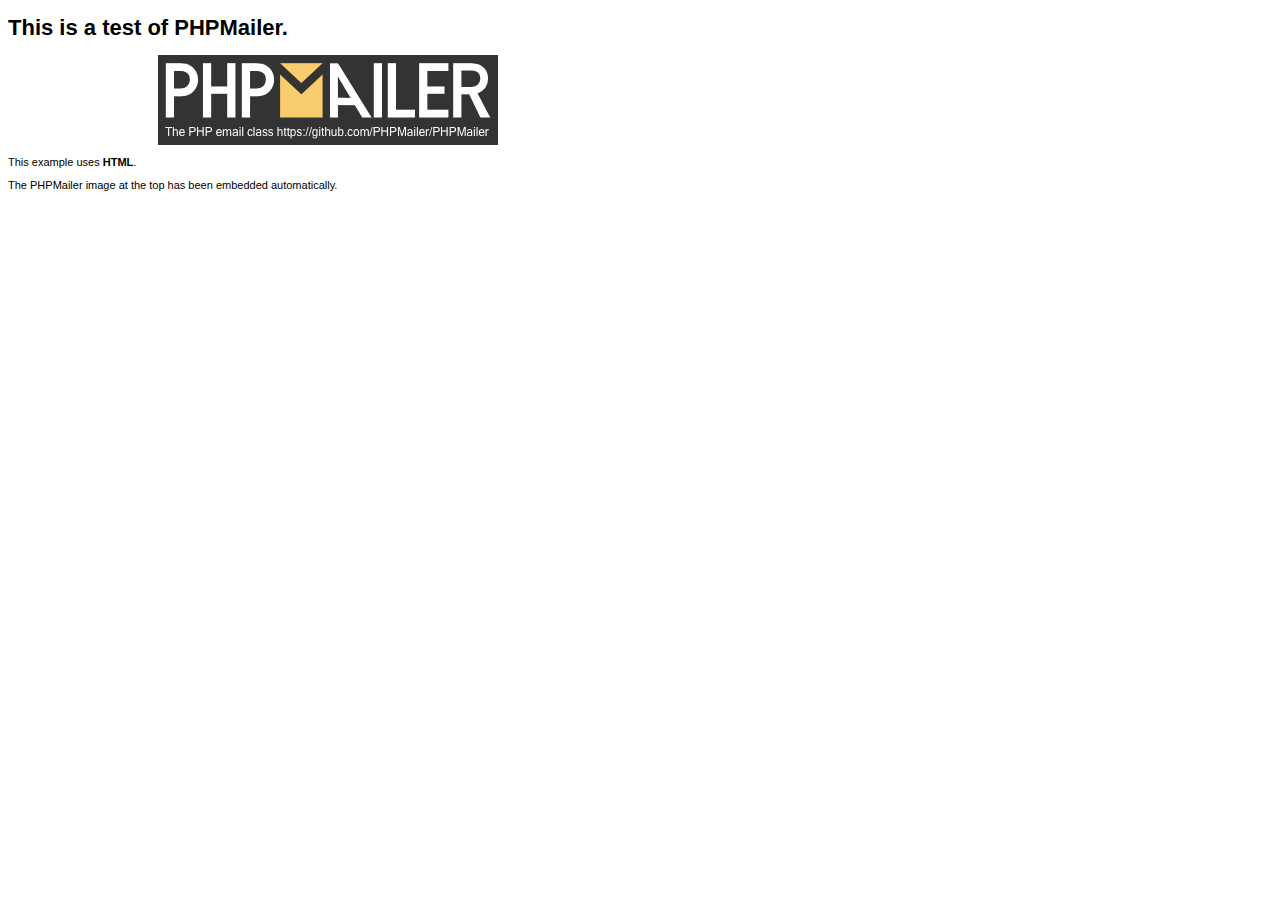
<file: PHPMailer/examples/contents.html>
<!DOCTYPE HTML PUBLIC "-//W3C//DTD HTML 4.01 Transitional//EN" "http://www.w3.org/TR/html4/loose.dtd">
<html>
<head>
  <meta http-equiv="Content-Type" content="text/html; charset=utf-8">
  <title>PHPMailer Test</title>
</head>
<body>
  <div style="width: 640px; font-family: Arial, Helvetica, sans-serif; font-size: 11px;">
    <h1>This is a test of PHPMailer.</h1>
    <div align="center">
      <a href="https://github.com/PHPMailer/PHPMailer/"><img src="images/phpmailer.png" height="90" width="340" alt="PHPMailer rocks"></a>
    </div>
    <p>This example uses <strong>HTML</strong>.</p>
    <p>The PHPMailer image at the top has been embedded automatically.</p>
  </div>
</body>
</html>
</file>
<file: css/grid.css>
*, *:before, *:after {
  -webkit-box-sizing: border-box; 
  -moz-box-sizing: border-box; 
  box-sizing: border-box;
}

.container {
	width: 960px;
	margin: 0 auto;
	padding: 0px;
	position: relative;
}

.container:after, .container:before {
	content: " ";
	display: table;
}

.container:after {
	clear: both;
}

.grid-1, .grid-2, .grid-3, .grid-4, .grid-5, .grid-6, .grid-7, .grid-8, .grid-9, .grid-10, .grid-11, .grid-12, .grid-13, .grid-14, .grid-15, .grid-16, .grid-1-3 {
	float: left;
	margin-left: 10px;
	margin-right: 10px;
}

.grid-1 	{width: 40px;}
.grid-2 	{width: 100px;}
.grid-3 	{width: 160px;}
.grid-4 	{width: 220px;}
.grid-5 	{width: 280px;}
.grid-6 	{width: 340px;}
.grid-7 	{width: 400px;}
.grid-8 	{width: 460px;}
.grid-9 	{width: 520px;}
.grid-10 	{width: 580px;}
.grid-11 	{width: 640px;}
.grid-12 	{width: 700px;}
.grid-13 	{width: 760px;}
.grid-14 	{width: 820px;}
.grid-15 	{width: 880px;}
.grid-16 	{width: 940px;}
.grid-1-3	{width: 300px;}

@media only screen and (min-width: 768px) and (max-width: 959px) {
.container {
width: 768px;
}

	.grid-1 	{width: 28px;}
	.grid-2 	{width: 76px;}
	.grid-3 	{width: 124px;}
	.grid-4 	{width: 172px;}
	.grid-5 	{width: 220px;}
	.grid-6 	{width: 268px;}
	.grid-7 	{width: 316px;}
	.grid-8 	{width: 364px;}
	.grid-9 	{width: 412px;}
	.grid-10 	{width: 460px;}
	.grid-11 	{width: 508px;}
	.grid-12 	{width: 556px;}
	.grid-13 	{width: 604px;}
	.grid-14 	{width: 652px;}
	.grid-15 	{width: 700px;}
	.grid-16 	{width: 748px;}
	.grid-1-3	{width: 236px;}

}

@media only screen and (max-width: 767px) {
.container {
width: 300px;
}
.grid-1, .grid-2, .grid-3, .grid-4, .grid-5, .grid-6, .grid-7, .grid-8, .grid-9, .grid-10, .grid-11, .grid-12, .grid-13, .grid-14, .grid-15, .grid-16, .grid-1-3 {
	width: 300px;
	margin: 0 0 20px 0;
	float: none;
}
}
</file>
<file: css/contato.css>
.interna_contato {
	background: url("../img/bg-contato.jpg") no-repeat center;
	background-size: cover;
}

/*Orçamento*/

.contato {
	padding: 40px 0;
}

.contato_form {
	padding-right: 60px;
}

.contato_form label{
	display: block;
	font-family: Georgia, "Times New Roman", serif;
	font-size: 18px;
	line-height: 25px;
	margin-bottom: 4px;
}

.contato_form input {
	display: block;
	width: 100%;
	border: 4px solid #fec63e;
	background: none;
	padding: 7px 10px;
	margin-bottom: 10px;
	outline: none;
	font-size: 14px;
	font-family: Georgia, "Times New Roman", serif;
}

.contato_form textarea {
	display: block;
	width: 100%;
	height: 120px;
	border: 4px solid #fec63e;
	background: none;
	padding: 7px 10px;
	margin-bottom: 20px;
	outline: none;
	font-size: 14px;
	font-family: Georgia, "Times New Roman", serif;
}

.contato_form button {
	padding: 7px 40px;
	background: none;
}

.contato_dados {
	color: #000;
}

.contato_dados h3{
	font-size: 18px;
	line-height: 25px;
	text-transform: uppercase;
	color: #fec63e;
	font-weight: bold;
}

.contato_dados span {
	display: block;
	font-size: 18px;
	line-height: 30px;
	font-family: Georgia, "Times New Roman", serif;
}
.contato_dados span:nth-of-type(even) {
	margin-bottom: 30px;
	}

.contato_dados ul{
margin-top: 10px;
}

.contato_dados ul li {
	display: inline-block;
	margin-right: 10px;
}

.contato_dados ul li a {
	border: 3px solid #fec63e;
	display: block;
	padding: 10px;
}

.contato_dados ul li a:hover {
	border-color: #000;
}

.contato_mapa{
	margin-bottom: 60px;
}
</file>
<file: css/responsivo.css>
/* Estilo para tablets*/
@media only screen and (min-width: 768px) and (max-width: 959px) {

	/* Qualidade Home */
.qualidade:after {
	right: 66px;
}

.qualidade_lista li {
	padding: 0 10px;
}

/* Footer */
.footer_redes ul li a{
	border: 3px solid #fec63e;
	display: block;
	padding: 6px;
}

.footer_redes ul li a img{
	width: 26px;
	height: 26px;
}
/*Produtos*/

.produto_item h2{
	top: -150px;
	margin-bottom: -56px;
}
.produto_icone {
	padding: 41px 0;
}
.produto_info p{
	font-size: 14px;
	line-height: 20px;
	height: 122px;
	padding: 20px 30px;
}
.produto_info ul li {
	width: 181px;
	height: 49px;
}

}/* Final do estilo para tablet*/

/* Estilo para smartphone*/
@media only screen and (max-width: 767px) {

/* Header*/	
.header {
position: relative;
padding-bottom: 0px;
}

.header img {
margin: 0 auto 20px auto;
}

.header_menu {
	text-align: center;
}

.header_menu ul li {
	margin: 5px;
}

.header_menu ul li a {
	color: #000;
	border: 4px solid #000;
	width: 136px;
	display: block;
	float: left;
}

.header_menu ul li a:hover {
	border-color: #ffff;
}
.header_menu ul li a.menu_ativo {
	border-color: #FFF;
}
/* Introdução*/

.introducao h1 {
	font-size: 36px;

}

.introducao {
	margin-top: 0px;
	padding-top: 40px;
	background: url("../img/bg-mobile.jpg") no-repeat center;
	background-size: cover;
}

/*Introducao Interna*/

.introducao-interna {
	margin-top: 0px;
}

/* Call*/
.call {
	padding-top: 10px;
}
.qualidade:after {
	display: none;
}
/*Sobre*/
.missao_sobre p {
font-size: 14px;
line-height: 20px;
padding-right: 0px;
}

.missao_sobre ul li {
	font-size: 14px;
	line-height: 25px;
}	

/*Produtos*/

.produto_item h2{
	top: -100px;
	margin-bottom: -68px;
}
.produto_icone {
	padding: 41px 0;
}
.produto_info p{
	font-size: 14px;
	line-height: 20px;
	height: auto;
	padding: 20px 30px;
}
.produto_info ul li {
	width: 149px;
	height: 49px;
	font-size: 14px;
	padding-top: 14px;
}

.form {
	padding-right: 0px;
}

.orcamento_dados ul {
	padding-right: 0px;
}

/*Orcamento*/
.contato_form {
	padding-right: 0px;
	margin-bottom: 40px;
}
/*Final do estilo para smartphone*/
}
</file>
<file: css/portfolio.css>
.interna_portfolio {
	background: url("../img/bg-portfolio.jpg") no-repeat center;
}

.quote_clientes{
	padding: 60px 0;
	max-width: 500px;
	margin: 0 auto;
}

.quote_clientes p{
	text-align: center;
	font-family: Georgia, 'Times New Roman', serif;
	font-size: 18px;
	line-height: 25px;
	font-style: italic;
	margin-bottom: 20px;
}

.quote_clientes cite {
	font-size: 18px;
	font-weight: bold;
	float: right;
	font-style: normal;
}

/*Plugin Slide*/
.rslides, .rslides_portfolio {
  position: relative;
  list-style: none;
  overflow: hidden;
  width: 100%;
  padding: 0;
  margin: 0;
  }

.rslides li, .rslides_portfolio li {
  -webkit-backface-visibility: hidden;
  position: absolute;
  display: none;
  width: 100%;
  left: 0;
  top: 0;
  }

.rslides li:first-child, .rslides_portfolio li:first-child {
  position: relative;
  display: block;
  float: left;
  }

.rslides img .rslides_portfolio img {
  display: block;
  height: auto;
  width: 100%;
  border: 0;
  }

.rslides_tabs {
  text-align: center;
  margin-top: 15px;
}

.rslides_tabs li {
  display: inline;
  margin: 0 5px;
}

.rslides_tabs li a{
  display: inline-block;
  width: 12px;
  height: 12px;
  background: #fec63e;
  color: #fec63e;
  background: #1d1d1d;
  color: #1d1d1d;
  border-radius: 20px;
  overflow: hidden;
  text-indent: -200px;
}

.rslides_tabs li.rslides_here a {
  background: #fec63e;
  color: #fec63e;
}
</file>
<file: css/produtos.css>
.interna_produtos {
	background: url("../img/bg-produtos.jpg") no-repeat center;
	background-size: cover;
}
.produto_item {
	padding-top: 60px;
}

.produto_item h2{
	color: #fff;
	font-size: 36px;
	text-transform: uppercase;
	letter-spacing: .1em;
	font-weight: bold;
	position: relative;
	top: -180px;
	text-align: center;
	margin-bottom: -56px;
}

.produto_item h2:after, .produto_item h2:before{
	content: "";
	display: block;
	width: 60px;
	height: 3px;
	background: #fff;
	margin: 6px auto 8px auto;
}

.produto_icone {
	background: #000;
	padding: 70px 0;
}

.produto_icone img{
	margin: 0 auto;
}

.produto_info {
	background: #000;
}

.produto_info p{
	color: #fff;
	font-size: 18px;
	line-height: 25px;
	height: 180px;
	padding: 30px 40px;
}


.produto_info ul li {
	background: #fec63e;
	text-transform: uppercase;
	font-size: 18px;
	line-height: 20px;
	font-weight: bold;
	float: left;
	width: 229px;
	height: 49px;
	text-align: center;
	padding-top: 16px;
}

.produto_info ul li:nth-child(1), .produto_info ul li:nth-child(2) {
	margin-bottom: 2px;
}

.produto_info ul li:nth-child(even) {
	margin-left: 2px;
}

/*Orçamento*/

.orcamento {
	background: #000;
	width: 100%;
	margin-top: 60px;
	padding: 40px 0;
}

.orcamento h2 {
	color: #fec63e;
}

.orcamento h2:after {
	background: #fec63e;
}

.form {
	padding-right: 60px;
}

.form label{
	display: block;
	color: #fff;
	font-family: Georgia, "Times New Roman", serif;
	font-size: 18px;
	line-height: 25px;
	margin-bottom: 4px;
}

.form input {
	display: block;
	width: 100%;
	border: 4px solid #fec63e;
	background: none;
	color: #fff;
	padding: 7px 10px;
	margin-bottom: 10px;
	outline: none;
	font-size: 14px;
	font-family: Georgia, "Times New Roman", serif;
}

.form textarea {
	display: block;
	width: 100%;
	height: 120px;
	border: 4px solid #fec63e;
	background: none;
	color: #fff;
	padding: 7px 10px;
	margin-bottom: 20px;
	outline: none;
	font-size: 14px;
	font-family: Georgia, "Times New Roman", serif;
}

.form button {
	padding: 7px 40px;
	background: none;
}

.orcamento_dados {
	color: #fff;
}

.orcamento_dados h3{
	font-size: 18px;
	line-height: 25px;
	text-transform: uppercase;
	color: #fec63e;
	font-weight: bold;
}

.orcamento_dados span {
	display: block;
	font-size: 18px;
	line-height: 30px;
	font-family: Georgia, "Times New Roman", serif;
}

.orcamento_dados span:nth-of-type(2) {
	margin-bottom: 40px;
}

.orcamento_dados ul {
	padding-right: 60px
}

.orcamento_dados ul li {
	font-family: Georgia, "Times New Roman", serif;
	font-size: 14px;
	padding: 10px 15px;
}

.orcamento_dados ul li:nth-child(odd) {
	background: #1d1d1d;

}

.orcamento_dados p {
	margin: 8px 0;
}
</file>
<file: css/style.css>
/*! normalize.css v3.0.2 | MIT License | git.io/normalize */html{font-family:sans-serif;-ms-text-size-adjust:100%;-webkit-text-size-adjust:100%}body{margin:0}article,aside,details,figcaption,figure,footer,header,hgroup,main,menu,nav,section,summary{display:block}audio,canvas,progress,video{display:inline-block;vertical-align:baseline}audio:not([controls]){display:none;height:0}[hidden],template{display:none}a{background-color:transparent}a:active,a:hover{outline:0}abbr[title]{border-bottom:1px dotted}b,strong{font-weight:bold}dfn{font-style:italic}h1{font-size:2em;margin:0.67em 0}mark{background:#ff0;color:#000}small{font-size:80%}sub,sup{font-size:75%;line-height:0;position:relative;vertical-align:baseline}sup{top:-0.5em}sub{bottom:-0.25em}img{border:0}svg:not(:root){overflow:hidden}figure{margin:1em 40px}hr{-moz-box-sizing:content-box;box-sizing:content-box;height:0}pre{overflow:auto}code,kbd,pre,samp{font-family:monospace, monospace;font-size:1em}button,input,optgroup,select,textarea{color:inherit;font:inherit;margin:0}button{overflow:visible}button,select{text-transform:none}button,html input[type="button"],input[type="reset"],input[type="submit"]{-webkit-appearance:button;cursor:pointer}button[disabled],html input[disabled]{cursor:default}button::-moz-focus-inner,input::-moz-focus-inner{border:0;padding:0}input{line-height:normal}input[type="checkbox"],input[type="radio"]{box-sizing:border-box;padding:0}input[type="number"]::-webkit-inner-spin-button,input[type="number"]::-webkit-outer-spin-button{height:auto}input[type="search"]{-webkit-appearance:textfield;-moz-box-sizing:content-box;-webkit-box-sizing:content-box;box-sizing:content-box}input[type="search"]::-webkit-search-cancel-button,input[type="search"]::-webkit-search-decoration{-webkit-appearance:none}fieldset{border:1px solid #c0c0c0;margin:0 2px;padding:0.35em 0.625em 0.75em}legend{border:0;padding:0}textarea{overflow:auto}optgroup{font-weight:bold}table{border-collapse:collapse;border-spacing:0}td,th{padding:0}a{text-decoration:none}ol,ul{list-style:none}html,body,div,span,iframe,h1,h2,h3,h4,h5,h6,p,blockquote,a,em,img,dl,dt,dd,ol,ul,li,fieldset,form,label,legend,article,footer,header,nav,section,main{margin:0;padding:0;border:0;vertical-align:baseline}h1,h2,h3,h4,h5,h6,p,a,ul{font-size:1em;font-weight:normal}*,*:before,*:after{-webkit-box-sizing:border-box;-moz-box-sizing:border-box;box-sizing:border-box}.container{width:960px;margin:0 auto;padding:0px;position:relative}.container:after,.container:before{content:" ";display:table}.container:after{clear:both}.grid-1,.grid-2,.grid-3,.grid-4,.grid-5,.grid-6,.grid-7,.grid-8,.grid-9,.grid-10,.grid-11,.grid-12,.grid-13,.grid-14,.grid-15,.grid-16,.grid-1-3{float:left;margin-left:10px;margin-right:10px}.grid-1{width:40px}.grid-2{width:100px}.grid-3{width:160px}.grid-4{width:220px}.grid-5{width:280px}.grid-6{width:340px}.grid-7{width:400px}.grid-8{width:460px}.grid-9{width:520px}.grid-10{width:580px}.grid-11{width:640px}.grid-12{width:700px}.grid-13{width:760px}.grid-14{width:820px}.grid-15{width:880px}.grid-16{width:940px}.grid-1-3{width:300px}@media only screen and (min-width: 768px) and (max-width: 959px){.container{width:768px}.grid-1{width:28px}.grid-2{width:76px}.grid-3{width:124px}.grid-4{width:172px}.grid-5{width:220px}.grid-6{width:268px}.grid-7{width:316px}.grid-8{width:364px}.grid-9{width:412px}.grid-10{width:460px}.grid-11{width:508px}.grid-12{width:556px}.grid-13{width:604px}.grid-14{width:652px}.grid-15{width:700px}.grid-16{width:748px}.grid-1-3{width:236px}}@media only screen and (max-width: 767px){.container{width:300px}.grid-1,.grid-2,.grid-3,.grid-4,.grid-5,.grid-6,.grid-7,.grid-8,.grid-9,.grid-10,.grid-11,.grid-12,.grid-13,.grid-14,.grid-15,.grid-16,.grid-1-3{width:300px;margin:0 0 20px 0;float:none}}body{font-family:Arial, Helvetica, sans-serif}p{font-family:Georgia, "Times New Roman",serif;font-size:14px;line-height:20px}img{display:block;max-width:100%}.formphp label.nao-aparece,.formphp input.nao-aparece{display:none !important}#form-erro span,#form-send span{font-size:18px;line-height:25px;margin-bottom:10px;display:block}#form-send{color:#31aa39}#form-erro{color:#f64540}.btn{border:3px solid #fec63e;padding:10px 30px;color:#fec63e;font-size:14px;line-height:20px;text-transform:uppercase;font-weight:bold;letter-spacing:.1em;transition:all .5s ease}.btn:hover{color:#fff;border-color:#fff}.btn.btn-preto:hover{color:#000;border-color:#000}.subtitulo{font-size:24px;line-height:30px;font-weight:bold;letter-spacing:.1em;color:#000;text-transform:uppercase;text-align:center;margin-bottom:40px}.subtitulo:after{content:"";display:block;width:60px;height:3px;background:#000;margin:8px auto}.subtitulo-interno{font-size:24px;line-height:30px;font-weight:bold;letter-spacing:.1em;color:#000;text-transform:uppercase;margin-bottom:20px}.subtitulo-interno:after{content:"";display:block;width:60px;height:3px;background:#000;margin:8px 0}.header{position:fixed;top:0;width:100%;background:#fec63e;padding:15px 0;z-index:10}.header_menu{text-align:right}.header_menu ul li{display:inline-block;margin-left:25px;margin-top:20px}.header_menu ul li a{color:#000;font-weight:bold;text-transform:uppercase;letter-spacing:.1em;font-size:14px;line-height:20px;padding:10px 0;transition:all .5s ease}.header_menu ul li a:hover{color:#fff}.header_menu ul li a.menu_ativo{color:#fff}.introducao{width:100%;height:380px;background:url("../img/bgb.jpg") no-repeat center;background-size:cover;margin-top:92px;text-align:center;padding-top:80px}.introducao h1{font-size:48px;color:#fff;font-weight:bold;text-transform:uppercase}.quote-externo{max-width:320px;margin:0 auto;margin-bottom:40px;color:#fff}.quote-externo p{font-style:italic}.quote-externo p:before,.quote-externo p:after{content:"";display:block;width:60px;height:3px;background:#fff;margin:14px auto 10px auto}.quote-externo cite{font-style:normal;font-weight:bold;font-size:14px;letter-spacing:.1em}.introducao-interna{width:100%;margin-top:92px;height:160px;background-size:cover;text-align:center;color:#fff;padding-top:30px}.introducao-interna h1{font-size:36px;font-weight:bold;text-transform:uppercase}.introducao-interna h1:after{content:"";display:block;width:60px;height:3px;background:#fff;margin:6px auto 10px auto}.produtos{padding:60px 0}.produtos_lista li{background:#fec63e;text-align:center}.produtos_lista li img{margin:0 auto}.produtos_lista li h3{font-weight:bold;font-size:18px;line-height:25px;text-transform:uppercase;letter-spacing:.1em;margin-top:20px}.produtos_lista li h3:after{content:"";display:block;width:60px;height:3px;background:#000;margin:2px auto}.produtos_lista li p{padding:10px 20px 20px 20px}.produtos_icone{background:#000;padding:20px}.call{padding-top:40px;text-align:center;clear:both}.call p{margin-bottom:20px}.portfolio{width:100%;background:#000;padding:40px 0}.portfolio .subtitulo{color:#fec63e}.portfolio .subtitulo:after{background:#fec63e}.portfolio_lista div:last-of-type{margin-top:20px}.portfolio .call p{color:#fff}.qualidade{padding:60px 0}.qualidade:after{content:"";width:634px;height:83px;display:block;background:url("../img/linhas.png") no-repeat center;position:absolute;top:209px;right:162px;z-index:-1}.qualidade img{margin:0 auto}.qualidade_lista{padding-top:20px;overflow:auto}.qualidade_lista li{text-align:center;padding:0 40px}.qualidade_lista li h3{font-weight:bold;font-size:18px;line-height:25px;text-transform:uppercase;letter-spacing:.1em;margin-top:20px}.qualidade_lista li h3:after{content:"";display:block;width:60px;height:3px;background:#000;margin:6px auto}.quebra{width:100%;height:220px;background:url("../img/bg-footer.jpg") no-repeat center;background-size:cover;text-align:center;padding-top:40px}.quebra .quote-externo{max-width:400px}.footer{width:100%;background:#000;color:#fff;padding:20px 0}.footer h3{font-size:18px;line-height:25px;color:#fec63e;text-transform:uppercase;letter-spacing:.1em;font-weight:bold}.footer h3:after{content:"";display:block;width:60px;height:3px;background:#fec63e;margin:6px 0 12px 0}.footer_historia{padding-right:40px}.footer_contato ul li{font-family:Georgia, "Times New Roman",serif;font-size:14px;line-height:20px}.footer_redes ul li{display:inline-block;margin-right:10px}.footer_redes ul li a{border:3px solid #fec63e;display:block;padding:10px;transition:all .5s ease}.footer_redes ul li a:hover{border-color:#fff}.copy{width:100%;background:#fec63e;padding:20px 0}.js .introducao h1,.js .introducao blockquote,.js .introducao .btn,.js .animar,.js .animar-interno,.js .introducao-interna h1,.js .introducao-interna p{opacity:0}.animated{-webkit-animation-duration:1s;animation-duration:1s;-webkit-animation-fill-mode:both;animation-fill-mode:both}@-webkit-keyframes fadeInDown{0%{opacity:0;-webkit-transform:translate3d(0, -20px, 0);transform:translate3d(0, -20px, 0)}100%{opacity:1;-webkit-transform:none;transform:none}}@keyframes fadeInDown{0%{opacity:0;-webkit-transform:translate3d(0, -20px, 0);transform:translate3d(0, -20px, 0)}100%{opacity:1;-webkit-transform:none;transform:none}}.fadeInDown{-webkit-animation-name:fadeInDown;animation-name:fadeInDown}.interna_produtos{background:url("../img/bg-produtos.jpg") no-repeat center;background-size:cover}.produto_item{padding-top:60px}.produto_item h2{color:#fff;font-size:36px;text-transform:uppercase;letter-spacing:.1em;font-weight:bold;position:relative;top:-180px;text-align:center;margin-bottom:-56px}.produto_item h2:after,.produto_item h2:before{content:"";display:block;width:60px;height:3px;background:#fff;margin:6px auto 8px auto}.produto_icone{background:#000;padding:70px 0}.produto_icone img{margin:0 auto}.produto_info{background:#000}.produto_info p{color:#fff;font-size:18px;line-height:25px;height:180px;padding:30px 40px}.produto_info ul li{background:#fec63e;text-transform:uppercase;font-size:18px;line-height:20px;font-weight:bold;float:left;width:229px;height:49px;text-align:center;padding-top:16px}.produto_info ul li:nth-child(1),.produto_info ul li:nth-child(2){margin-bottom:2px}.produto_info ul li:nth-child(even){margin-left:2px}.orcamento{background:#000;width:100%;margin-top:60px;padding:40px 0}.orcamento h2{color:#fec63e}.orcamento h2:after{background:#fec63e}.form{padding-right:60px}.form label{display:block;color:#fff;font-family:Georgia, "Times New Roman",serif;font-size:18px;line-height:25px;margin-bottom:4px}.form input{display:block;width:100%;border:4px solid #fec63e;background:none;color:#fff;padding:7px 10px;margin-bottom:10px;outline:none;font-family:Georgia, "Times New Roman",serif;font-size:14px;line-height:20px}.form textarea{display:block;width:100%;height:120px;border:4px solid #fec63e;background:none;color:#fff;padding:7px 10px;margin-bottom:20px;outline:none;font-family:Georgia, "Times New Roman",serif;font-size:14px;line-height:20px}.form button{padding:7px 40px;background:none}.orcamento_dados{color:#fff}.orcamento_dados h3{font-size:18px;line-height:25px;text-transform:uppercase;color:#fec63e;font-weight:bold}.orcamento_dados span{display:block;font-family:Georgia, "Times New Roman",serif;font-size:18px;line-height:25px;line-height:30px}.orcamento_dados span:nth-of-type(2){margin-bottom:40px}.orcamento_dados ul{padding-right:60px}.orcamento_dados ul li{font-family:Georgia, "Times New Roman",serif;font-size:14px;line-height:20px;padding:10px 15px}.orcamento_dados ul li:nth-child(odd){background:#1d1d1d}.orcamento_dados p{margin:8px 0}.interna_portfolio{background:url("../img/bg-portfolio.jpg") no-repeat center}.quote_clientes{padding:60px 0;max-width:500px;margin:0 auto}.quote_clientes p{text-align:center;font-style:italic;margin-bottom:20px;font-family:Georgia, "Times New Roman",serif;font-size:18px;line-height:25px}.quote_clientes cite{font-size:18px;font-weight:bold;float:right;font-style:normal}.rslides,.rslides_portfolio{position:relative;list-style:none;overflow:hidden;width:100%;padding:0;margin:0}.rslides li,.rslides_portfolio li{-webkit-backface-visibility:hidden;position:absolute;display:none;width:100%;left:0;top:0}.rslides li:first-child,.rslides_portfolio li:first-child{position:relative;display:block;float:left}.rslides img .rslides_portfolio img{display:block;height:auto;width:100%;border:0}.rslides_tabs{text-align:center;margin-top:15px}.rslides_tabs li{display:inline;margin:0 5px}.rslides_tabs li a{display:inline-block;width:12px;height:12px;background:#fec63e;color:#fec63e;background:#1d1d1d;color:#1d1d1d;border-radius:20px;overflow:hidden;text-indent:-200px}.rslides_tabs li.rslides_here a{background:#fec63e;color:#fec63e}.interna_sobre{background:url("../img/bg-sobre.jpg") no-repeat center}.missao_sobre{padding-top:60px}.missao_sobre p{font-size:18px;line-height:25px;margin-bottom:1em;padding-right:60px}.missao_sobre ul li{font-family:Georgia, "Times New Roman",serif;font-size:18px;line-height:25px;line-height:30px}.foto-equipe{padding-top:20px}.interna_contato{background:url("../img/bg-contato.jpg") no-repeat center;background-size:cover}.contato{padding:40px 0}.contato_form{padding-right:60px}.contato_form label{display:block;margin-bottom:4px;font-family:Georgia, "Times New Roman",serif;font-size:18px;line-height:25px}.contato_form input{display:block;width:100%;border:4px solid #fec63e;background:none;padding:7px 10px;margin-bottom:10px;outline:none;font-family:Georgia, "Times New Roman",serif;font-size:14px;line-height:20px}.contato_form textarea{display:block;width:100%;height:120px;border:4px solid #fec63e;background:none;padding:7px 10px;margin-bottom:20px;outline:none;font-family:Georgia, "Times New Roman",serif;font-size:14px;line-height:20px}.contato_form button{padding:7px 40px;background:none}.contato_dados{color:#000}.contato_dados h3{font-size:18px;line-height:25px;text-transform:uppercase;color:#fec63e;font-weight:bold}.contato_dados span{display:block;font-family:Georgia, "Times New Roman",serif;font-size:18px;line-height:25px;line-height:30px}.contato_dados span:nth-of-type(even){margin-bottom:30px}.contato_dados ul{margin-top:10px}.contato_dados ul li{display:inline-block;margin-right:10px}.contato_dados ul li a{border:3px solid #fec63e;display:block;padding:10px}.contato_dados ul li a:hover{border-color:#000}.contato_mapa{margin-bottom:60px}@media only screen and (min-width: 768px) and (max-width: 959px){.qualidade:after{right:66px}.qualidade_lista li{padding:0 10px}.footer_redes ul li a{border:3px solid #fec63e;display:block;padding:6px}.footer_redes ul li a img{width:26px;height:26px}.produto_item h2{top:-150px;margin-bottom:-56px}.produto_icone{padding:41px 0}.produto_info p{font-size:14px;line-height:20px;height:122px;padding:20px 30px}.produto_info ul li{width:181px;height:49px}}@media only screen and (max-width: 767px){.header{position:relative;padding-bottom:0px}.header img{margin:0 auto 20px auto}.header_menu{text-align:center}.header_menu ul li{margin:5px}.header_menu ul li a{color:#000;border:4px solid #000;width:136px;display:block;float:left}.header_menu ul li a:hover{border-color:#fff}.header_menu ul li a.menu_ativo{border-color:#fff}.introducao h1{font-size:36px}.introducao{margin-top:0px;padding-top:40px;background:url("../img/bg-mobile.jpg") no-repeat center;background-size:cover}.introducao-interna{margin-top:0px}.call{padding-top:10px}.qualidade:after{display:none}.missao_sobre p{font-size:14px;line-height:20px;padding-right:0px}.missao_sobre ul li{font-size:14px;line-height:25px}.produto_item h2{top:-100px;margin-bottom:-68px}.produto_icone{padding:41px 0}.produto_info p{font-size:14px;line-height:20px;height:auto;padding:20px 30px}.produto_info ul li{width:149px;height:49px;font-size:14px;padding-top:14px}.form{padding-right:0px}.orcamento_dados ul{padding-right:0px}.contato_form{padding-right:0px;margin-bottom:40px}}
</file>
